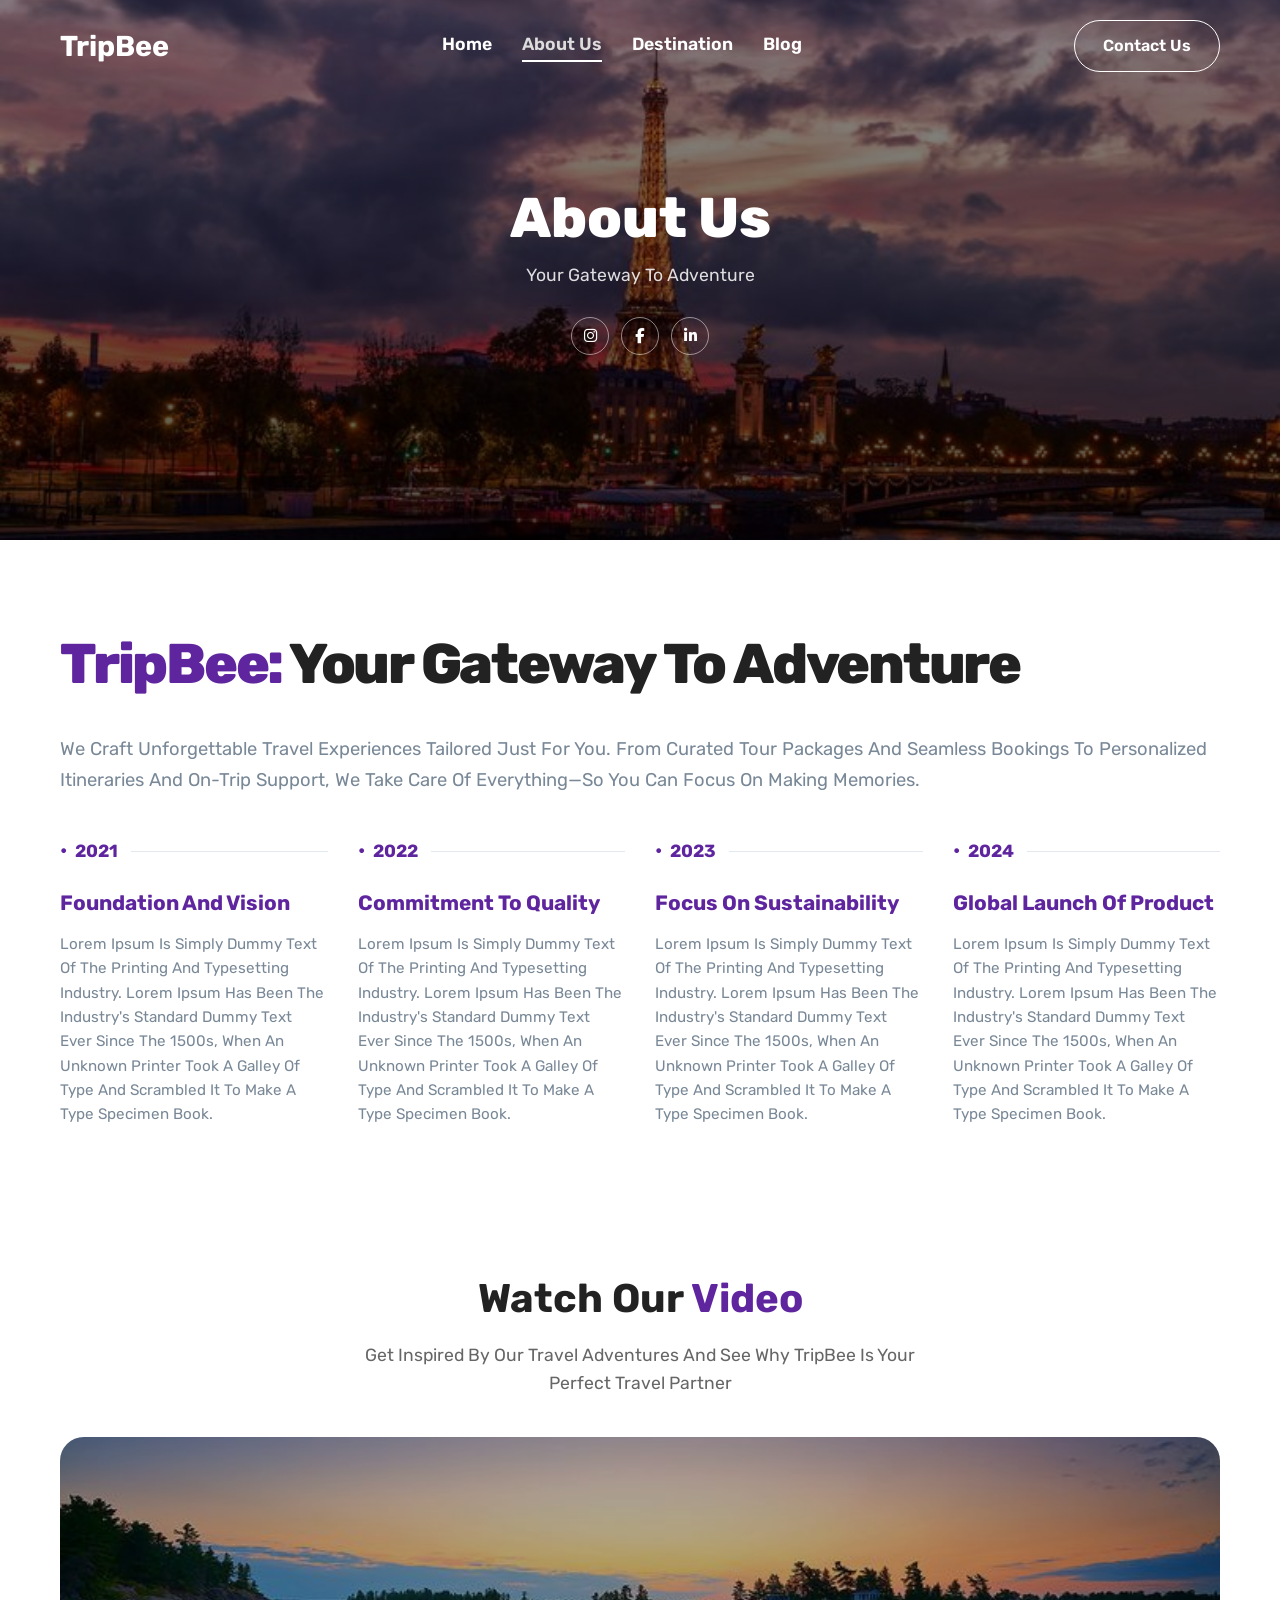
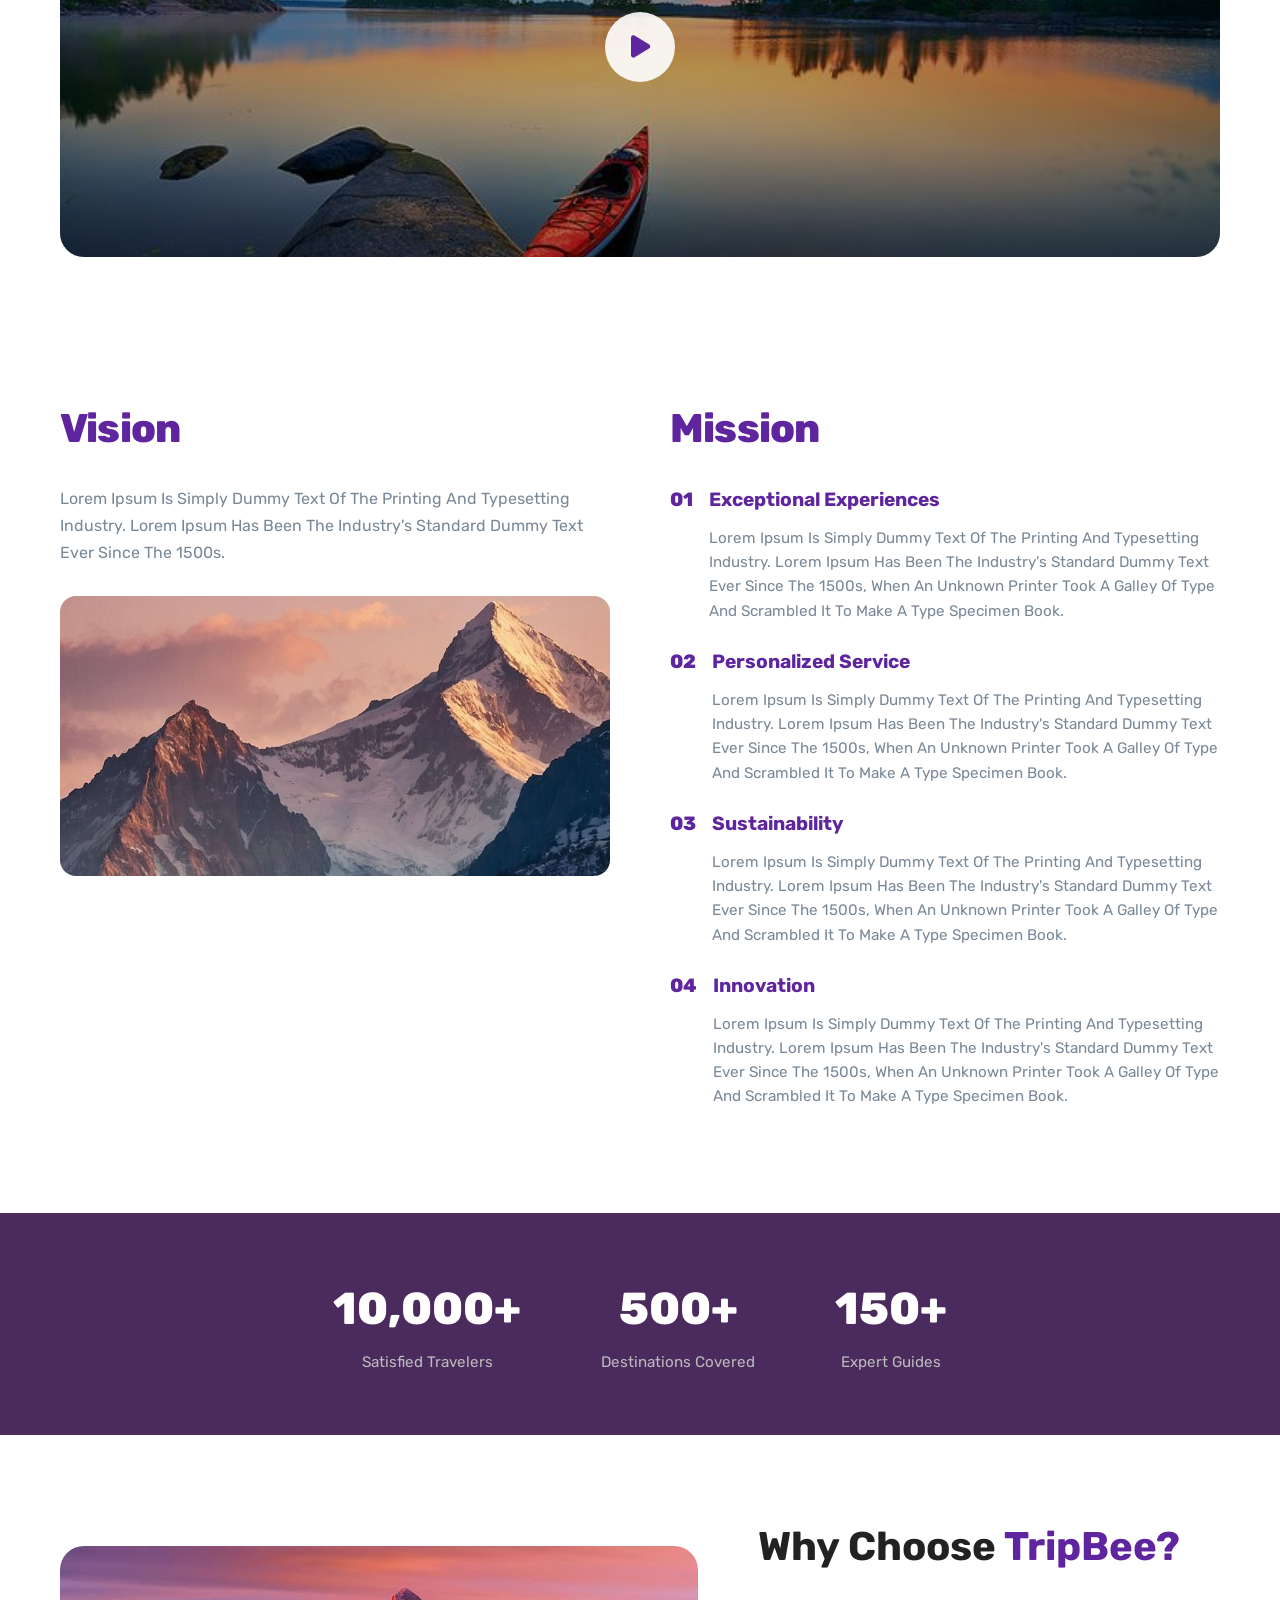
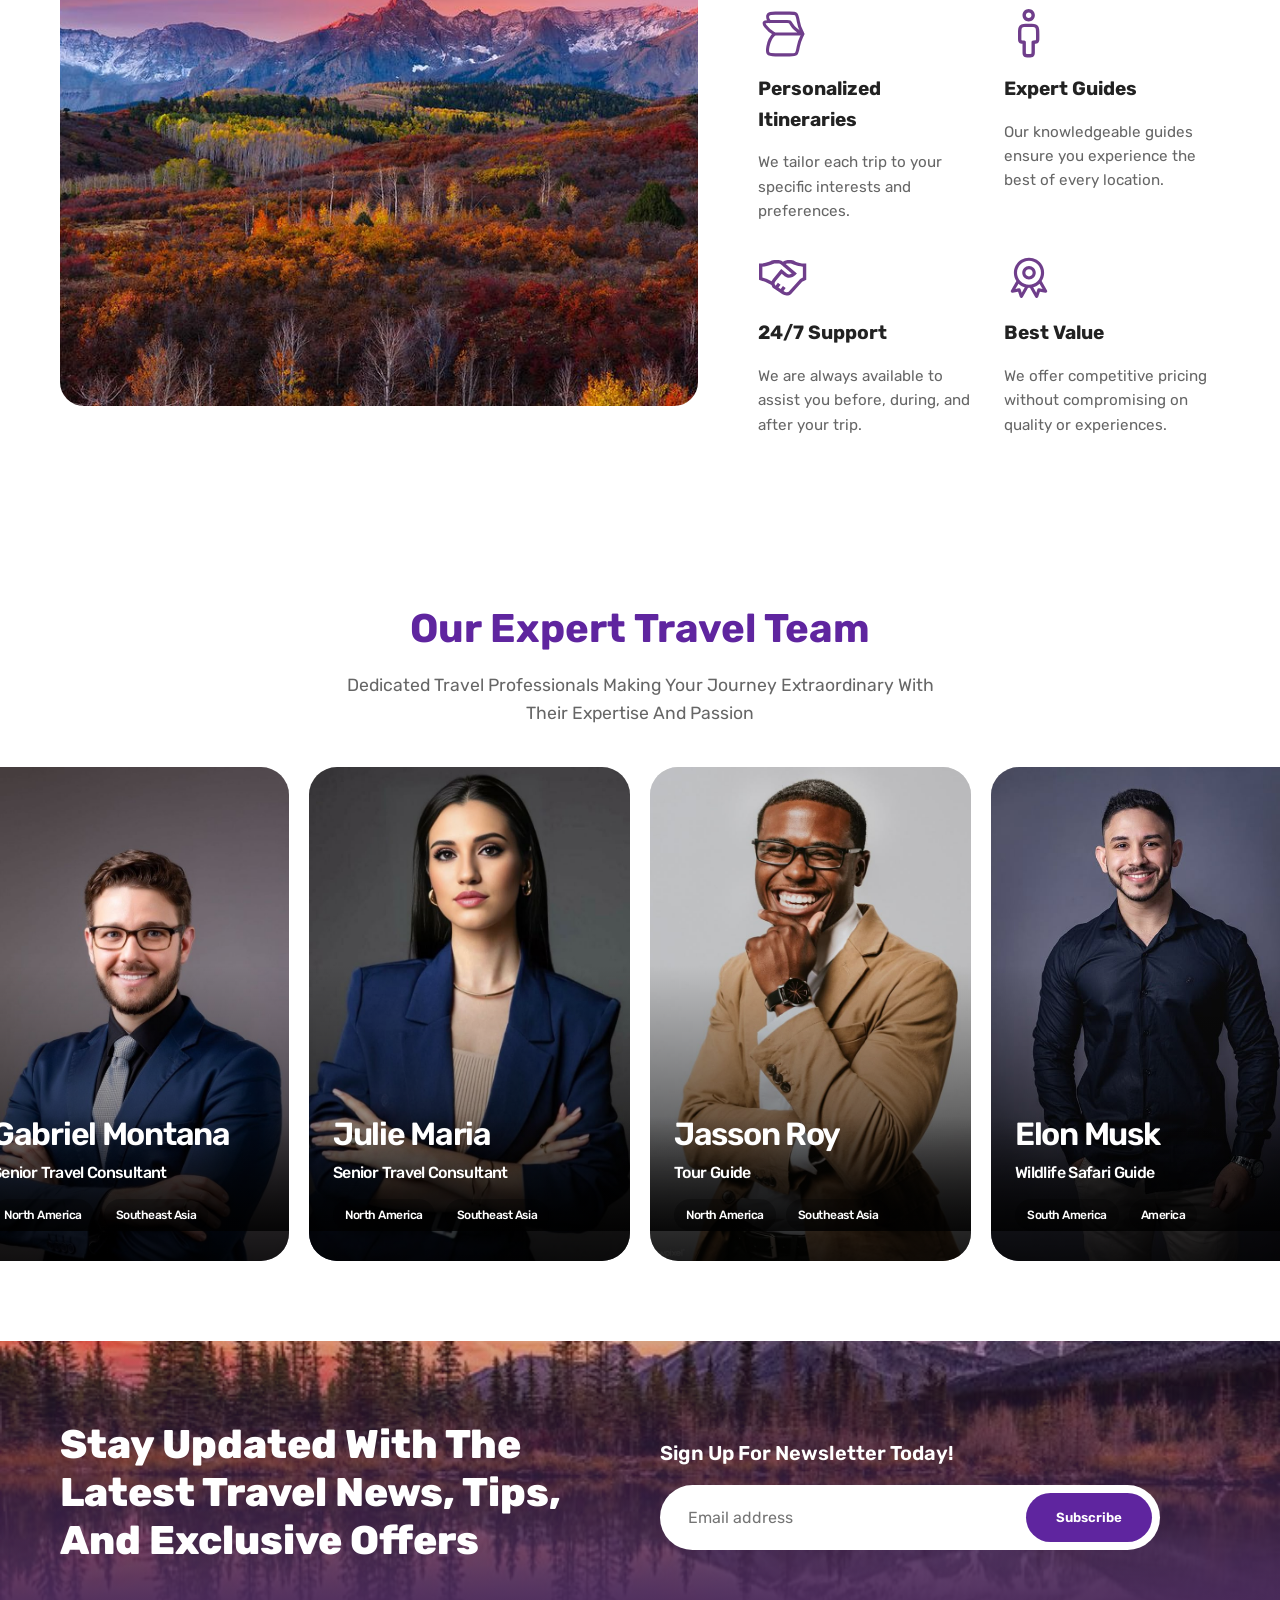
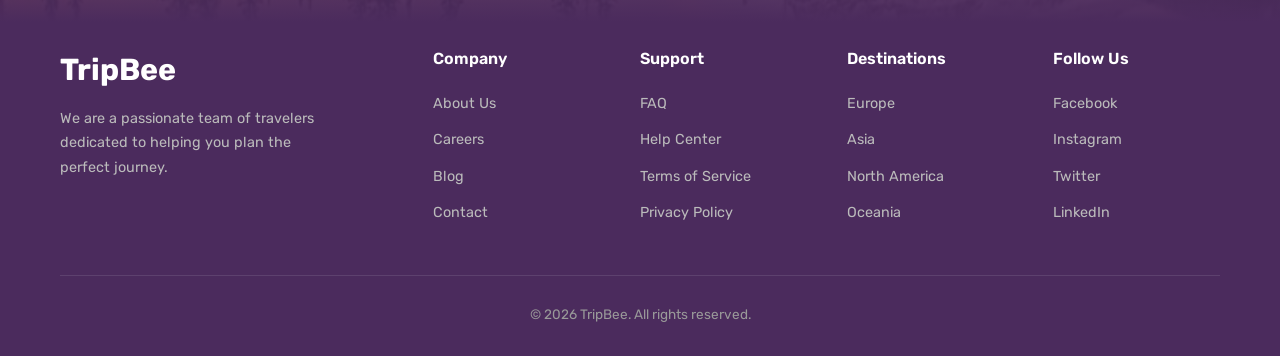
<file: About.html>
<!DOCTYPE html>
<html lang="en">

<head>
    <meta charset="UTF-8" />
    <meta name="viewport" content="width=device-width, initial-scale=1.0" />
    <title>TripBee – About Us</title>
    <link rel="preconnect" href="https://fonts.googleapis.com" />
    <link href="https://fonts.googleapis.com/css2?family=Rubik:wght@300;400;500;600;700;800;900&display=swap"
        rel="stylesheet" />
    <link rel="stylesheet" href="https://cdnjs.cloudflare.com/ajax/libs/font-awesome/6.5.0/css/all.min.css" />
    <link rel="stylesheet" href="style.css" />
</head>

<body class="page-about">

    <!-- HEADER -->
    <header>
        <div class="container">
            <div class="logo">TripBee</div>
            <nav class="nav-links">
                <a href="./index.html">Home</a>
                <a href="./About.html" class="active">About Us</a>
                <a href="#">Destination</a>
                <a href="./Blog.html">Blog</a>
            </nav>
            <a href="#" class="btn btn-outline">Contact Us</a>
        </div>
    </header>

    <!-- HERO -->
    <section class="hero">
        <h1>About Us</h1>
        <p>Your Gateway To Adventure</p>
        <div class="social-icons">
            <div class="social-icon"><i class="fab fa-instagram"></i></div>
            <div class="social-icon"><i class="fab fa-facebook-f"></i></div>
            <div class="social-icon"><i class="fab fa-linkedin-in"></i></div>
        </div>
    </section>

    <!-- GATEWAY / INTRO -->
    <section class="gateway">
        <div class="container">
            <div class="gateway-left">
                <h2><span>TripBee:</span> Your Gateway To Adventure</h2>
                <p>We Craft Unforgettable Travel Experiences Tailored Just For You. From Curated Tour Packages And
                    Seamless Bookings To Personalized Itineraries And On-Trip Support, We Take Care Of Everything—So You
                    Can Focus On Making Memories.</p>
            </div>
        </div>
    </section>

    <!-- TIMELINE -->
    <section class="timeline">
        <div class="container">
            <div class="timeline-grid">
                <div class="timeline-item">
                    <div class="timeline-year">2021</div>
                    <h4>Foundation And Vision</h4>
                    <p>Lorem Ipsum Is Simply Dummy Text Of The Printing And Typesetting Industry. Lorem Ipsum Has Been
                        The Industry's Standard Dummy Text Ever Since The 1500s, When An Unknown Printer Took A Galley
                        Of Type And Scrambled It To Make A Type Specimen Book.</p>
                </div>
                <div class="timeline-item">
                    <div class="timeline-year">2022</div>
                    <h4>Commitment To Quality</h4>
                    <p>Lorem Ipsum Is Simply Dummy Text Of The Printing And Typesetting Industry. Lorem Ipsum Has Been
                        The Industry's Standard Dummy Text Ever Since The 1500s, When An Unknown Printer Took A Galley
                        Of Type And Scrambled It To Make A Type Specimen Book.</p>
                </div>
                <div class="timeline-item">
                    <div class="timeline-year">2023</div>
                    <h4>Focus On Sustainability</h4>
                    <p>Lorem Ipsum Is Simply Dummy Text Of The Printing And Typesetting Industry. Lorem Ipsum Has Been
                        The Industry's Standard Dummy Text Ever Since The 1500s, When An Unknown Printer Took A Galley
                        Of Type And Scrambled It To Make A Type Specimen Book.</p>
                </div>
                <div class="timeline-item">
                    <div class="timeline-year">2024</div>
                    <h4>Global Launch Of Product</h4>
                    <p>Lorem Ipsum Is Simply Dummy Text Of The Printing And Typesetting Industry. Lorem Ipsum Has Been
                        The Industry's Standard Dummy Text Ever Since The 1500s, When An Unknown Printer Took A Galley
                        Of Type And Scrambled It To Make A Type Specimen Book.</p>
                </div>
            </div>
        </div>
    </section>

    <!-- VIDEO -->
    <section class="video-section">
        <div class="container">
            <h2 class="section-title text-center">Watch Our <span>Video</span></h2>
            <p class="section-subtitle text-center">Get Inspired By Our Travel Adventures And See Why TripBee Is Your
                Perfect Travel Partner</p>
            <div class="video-wrapper">
                <div class="video-overlay">
                    <div class="play-btn"><i class="fas fa-play"></i></div>
                </div>
            </div>
        </div>
    </section>

    <!-- VISION & MISSION -->
    <section class="vision-mission">
        <div class="container">
            <div class="vision-col">
                <h2>Vision</h2>
                <p>Lorem Ipsum Is Simply Dummy Text Of The Printing And Typesetting Industry. Lorem Ipsum Has Been The
                    Industry's Standard Dummy Text Ever Since The 1500s.</p>
                <div class="vision-img"></div>
            </div>
            <div class="mission-col">
                <h2>Mission</h2>
                <div class="mission-item">
                    <div class="mission-num">01</div>
                    <div class="mission-text">
                        <h4>Exceptional Experiences</h4>
                        <p>Lorem Ipsum Is Simply Dummy Text Of The Printing And Typesetting Industry. Lorem Ipsum Has
                            Been The Industry's Standard Dummy Text Ever Since The 1500s, When An Unknown Printer Took A
                            Galley Of Type And Scrambled It To Make A Type Specimen Book.</p>
                    </div>
                </div>
                <div class="mission-item">
                    <div class="mission-num">02</div>
                    <div class="mission-text">
                        <h4>Personalized Service</h4>
                        <p>Lorem Ipsum Is Simply Dummy Text Of The Printing And Typesetting Industry. Lorem Ipsum Has
                            Been The Industry's Standard Dummy Text Ever Since The 1500s, When An Unknown Printer Took A
                            Galley Of Type And Scrambled It To Make A Type Specimen Book.</p>
                    </div>
                </div>
                <div class="mission-item">
                    <div class="mission-num">03</div>
                    <div class="mission-text">
                        <h4>Sustainability</h4>
                        <p>Lorem Ipsum Is Simply Dummy Text Of The Printing And Typesetting Industry. Lorem Ipsum Has
                            Been The Industry's Standard Dummy Text Ever Since The 1500s, When An Unknown Printer Took A
                            Galley Of Type And Scrambled It To Make A Type Specimen Book.</p>
                    </div>
                </div>
                <div class="mission-item">
                    <div class="mission-num">04</div>
                    <div class="mission-text">
                        <h4>Innovation</h4>
                        <p>Lorem Ipsum Is Simply Dummy Text Of The Printing And Typesetting Industry. Lorem Ipsum Has
                            Been The Industry's Standard Dummy Text Ever Since The 1500s, When An Unknown Printer Took A
                            Galley Of Type And Scrambled It To Make A Type Specimen Book.</p>
                    </div>
                </div>
            </div>
        </div>
    </section>

    <!-- STATS BANNER -->
    <section class="stats-banner">
        <div class="container">
            <div class="stat-item">
                <h3>10,000+</h3>
                <p>Satisfied Travelers</p>
            </div>
            <div class="stat-item">
                <h3>500+</h3>
                <p>Destinations Covered</p>
            </div>
            <div class="stat-item">
                <h3>150+</h3>
                <p>Expert Guides</p>
            </div>
        </div>
    </section>

    <!-- WHY CHOOSE -->
    <section class="why-choose">
        <div class="container">
            <img src="assets/images/home/8.png" alt="Autumn Mountain Landscape" class="why-img">

            <div class="why-content">
                <h2>Why Choose <span>TripBee?</span></h2>

                <div class="features-grid">
                    <div class="feature-item">
                        <div class="feature-icon"><svg width="54" height="54" viewBox="0 0 54 54" fill="none"
                                xmlns="http://www.w3.org/2000/svg">
                                <path
                                    d="M36.1912 16.6207C39.528 22.545 46.44 25.9268 48.375 27L18 27C16.3215 26.0663 11.511 23.3955 8.24397 18.828C6.86697 16.9043 6.17847 15.9435 6.80397 14.7217C7.43397 13.5 8.81997 13.5 11.5897 13.5L31.4797 13.5C32.9782 13.5 33.7275 13.5 34.2517 13.8082C34.7782 14.1142 35.2485 14.9512 36.1912 16.6207Z"
                                    stroke="#6F3E8B" stroke-width="3.375" stroke-linecap="round"
                                    stroke-linejoin="round" />
                                <path
                                    d="M17.5635 27C15.939 28.5457 12.0825 33.0255 10.7325 40.545C10.0462 44.352 9.70423 46.2555 11.016 47.88C12.33 49.5 14.4585 49.5 18.7222 49.5L34.0425 49.5C37.9395 49.5 39.888 49.5 41.1052 48.4583C42.3202 47.4188 42.7342 45.1283 43.5577 40.5428C44.2912 36.459 45.4635 33.2707 46.6402 30.9622C47.7967 28.6897 48.375 27.5557 48.375 27C48.375 26.4442 47.7967 25.308 46.6402 23.04C45.4635 20.7292 44.2912 17.541 43.5577 13.455C42.7342 8.874 42.3202 6.58125 41.1052 5.54175C39.888 4.5 37.9395 4.5 34.0402 4.5L18.7245 4.5C14.463 4.5 12.3322 4.5 11.0182 6.12C9.70423 7.74675 10.7325 11.25 12.375 13.5"
                                    stroke="#6F3E8B" stroke-width="3.375" stroke-linecap="round"
                                    stroke-linejoin="round" />
                            </svg>
                        </div>


                        <h3>Personalized Itineraries</h3>
                        <p>We tailor each trip to your specific interests and preferences.</p>
                    </div>

                    <div class="feature-item">
                        <div class="feature-icon"><svg width="22" height="49" viewBox="0 0 22 49" fill="none"
                                xmlns="http://www.w3.org/2000/svg">
                                <path fill-rule="evenodd" clip-rule="evenodd"
                                    d="M16.875 6.1875C16.875 9.6075 14.1075 12.375 10.6875 12.375C7.2675 12.375 4.5 9.6075 4.5 6.1875C4.5 2.7675 7.2675 0 10.6875 0C14.1075 0 16.875 2.7675 16.875 6.1875ZM13.5 6.1875C13.5 5.44158 13.2037 4.72621 12.6762 4.19876C12.1488 3.67132 11.4334 3.375 10.6875 3.375C9.94158 3.375 9.22621 3.67132 8.69876 4.19876C8.17132 4.72621 7.875 5.44158 7.875 6.1875C7.875 6.93342 8.17132 7.64879 8.69876 8.17624C9.22621 8.70368 9.94158 9 10.6875 9C11.4334 9 12.1488 8.70368 12.6762 8.17624C13.2037 7.64879 13.5 6.93342 13.5 6.1875ZM15.705 47.2275C14.5575 48.375 13.095 48.375 10.6875 48.375C8.28 48.375 6.8175 48.375 5.6475 47.205C4.5 46.0575 4.5 44.595 4.5 42.1875V34.8525C3.0375 34.785 2.025 34.56 1.1475 33.705C-6.33299e-07 32.5575 -6.33299e-07 31.095 -6.33299e-07 28.6875V25.3125C-6.33299e-07 20.745 -6.33299e-07 18.2475 1.8 16.4475C3.6225 14.625 6.1425 14.625 10.6875 14.625C15.2325 14.625 17.7525 14.625 19.5525 16.4475C21.375 18.2475 21.375 20.745 21.375 25.3125V28.6875C21.375 31.095 21.375 32.535 20.205 33.7275C19.35 34.5825 18.3375 34.8075 16.875 34.8525L16.875 42.1875C16.875 44.595 16.875 46.035 15.705 47.2275ZM17.1675 18.8325C16.38 18.0225 14.625 18 10.6875 18V18.0225C6.75 18.0225 4.9725 18.045 4.185 18.855C3.3975 19.6425 3.375 21.3975 3.375 25.335V28.71C3.375 29.835 3.375 31.2075 3.5325 31.365C3.78 31.5225 5.0625 31.5225 6.18525 31.5225H6.1875C7.11 31.5225 7.875 32.2875 7.875 33.21L7.875 42.21C7.875 43.335 7.875 44.7075 8.0325 44.865C8.5275 45.18 12.87 45.1575 13.32 44.865C13.5 44.6625 13.5 43.29 13.5 42.1875L13.5 33.1875C13.5 32.265 14.265 31.5 15.1875 31.5H15.192C16.317 31.5 17.595 31.5 17.82 31.365C18 31.1625 18 29.79 18 28.6875V25.3125C18 21.3975 17.955 19.62 17.1675 18.8325Z"
                                    fill="#6F3E8B" />
                            </svg></div>
                        <h3>Expert Guides</h3>
                        <p>Our knowledgeable guides ensure you experience the best of every location.</p>
                    </div>

                    <div class="feature-item">
                        <div class="feature-icon"><svg width="48" height="36" viewBox="0 0 48 36" fill="none"
                                xmlns="http://www.w3.org/2000/svg">
                                <path
                                    d="M18.0343 0.000778339C18.9709 0.00752834 19.9007 0.0530913 20.8828 0.316341C21.953 0.606023 22.9683 1.0695 23.8882 1.68828C25.1809 0.928903 26.433 0.304528 27.6328 0.157716C29.1229 -0.0262218 30.5066 0.0733412 32.1148 0.107091C34.0217 0.145904 35.2654 1.11959 37.2836 1.89922C39.3002 2.67547 41.8973 3.42809 45.5625 3.42809L47.25 3.42809L47.25 19.6703L46.2999 20.1445L43.1899 21.675L32.1148 34.014L32.0625 34.0663C30.7969 35.3185 29.0891 35.629 27.5805 35.5429C26.0702 35.4585 24.6527 35.0164 23.5204 34.3313C21.0279 32.8277 14.2391 28.1078 14.2391 28.1078L14.0805 28.0015L13.9742 27.8968C13.1709 27.0987 12.7676 26.125 12.4976 25.1023L6.01256 21.832L1.161 20.1985L-9.98378e-07 19.8272L-9.98378e-07 3.42809L1.6875 3.42809C4.52429 3.44925 7.33747 2.91138 9.96638 1.84522C11.9846 1.05715 13.2097 0.0935911 15.1369 0.0530911C16.1662 0.0328411 17.0994 -0.00597166 18.0343 0.000778339ZM17.9837 3.37578C17.2243 3.36903 16.3468 3.40953 15.2398 3.42809C15.0626 3.43484 13.4409 4.12672 11.1797 5.01097C9.26775 5.7619 6.61162 6.42847 3.375 6.64447L3.375 17.4023L7.27819 18.7219H7.38281L7.48912 18.7725L12.6023 21.3578C12.8737 20.5747 13.3046 19.8564 13.8679 19.2484L13.9742 19.0898L21.1461 10.2844L22.2007 8.96478L23.5204 10.0195L28.0547 13.7117C29.5768 14.7664 30.8104 14.4627 32.0625 13.8703C32.4253 13.6982 32.4051 13.6459 32.6953 13.4485L24.9953 7.06634L24.8906 6.96172C22.6041 4.69372 21.1984 3.90903 19.9867 3.58672C19.3792 3.42134 18.7414 3.38253 17.9837 3.37578ZM29.7405 3.42809C29.1775 3.40526 28.6135 3.42274 28.053 3.4804C27.6109 3.53272 27.1097 3.90903 26.6811 4.0609C26.8532 4.21953 26.9781 4.31065 27.1569 4.48278L27.2616 4.58909L36.4905 12.2335L37.9147 13.3945L36.6491 14.7124C36.6491 14.7124 35.4291 16.032 33.5374 16.9281C31.6457 17.8242 28.7246 18.3321 26.1023 16.5062L25.9959 16.3999L22.7273 13.7117L16.5038 21.3578L16.4514 21.4641L16.3991 21.5147C15.2854 22.6167 15.3107 24.3497 16.3991 25.4719C16.4126 25.4837 16.3856 25.5107 16.3991 25.5225C16.4126 25.531 16.6354 25.6626 16.6624 25.6828L18.8781 22.6757L21.6203 24.6805L19.4569 27.5796C20.3344 28.1736 20.7292 28.4841 21.6726 29.1102L23.9389 26.0507L26.6828 28.0555L24.5194 30.9546C24.7117 31.0727 25.1066 31.3377 25.2585 31.4305C25.7918 31.7528 26.8211 32.1156 27.7374 32.1679C28.5997 32.2152 29.2596 32.016 29.5819 31.746L29.6342 31.6937L40.9202 19.1961L41.1311 18.9312L43.875 17.5609L43.875 6.64447C40.6519 6.43353 37.9755 5.79397 36.0703 5.06328C33.8158 4.19928 32.2059 3.48715 32.0102 3.4804L29.7405 3.42809Z"
                                    fill="#6F3E8B" />
                            </svg>
                        </div>
                        <h3>24/7 Support</h3>
                        <p>We are always available to assist you before, during, and after your trip.</p>
                    </div>

                    <div class="feature-item">
                        <div class="feature-icon"><svg width="54" height="54" viewBox="0 0 54 54" fill="none"
                                xmlns="http://www.w3.org/2000/svg">
                                <path fill-rule="evenodd" clip-rule="evenodd"
                                    d="M27 14.0625C28.9394 14.0625 30.7994 14.8329 32.1707 16.2043C33.5421 17.5756 34.3125 19.4356 34.3125 21.375C34.3125 23.3144 33.5421 25.1744 32.1707 26.5457C30.7994 27.9171 28.9394 28.6875 27 28.6875C25.0606 28.6875 23.2006 27.9171 21.8293 26.5457C20.4579 25.1744 19.6875 23.3144 19.6875 21.375C19.6875 19.4356 20.4579 17.5756 21.8293 16.2043C23.2006 14.8329 25.0606 14.0625 27 14.0625ZM30.9375 21.375C30.9375 20.3307 30.5227 19.3292 29.7842 18.5908C29.0458 17.8523 28.0443 17.4375 27 17.4375C25.9557 17.4375 24.9542 17.8523 24.2158 18.5908C23.4773 19.3292 23.0625 20.3307 23.0625 21.375C23.0625 22.4193 23.4773 23.4208 24.2158 24.1592C24.9542 24.8977 25.9557 25.3125 27 25.3125C28.0443 25.3125 29.0458 24.8977 29.7842 24.1592C30.5227 23.4208 30.9375 22.4193 30.9375 21.375Z"
                                    fill="#6F3E8B" />
                                <path fill-rule="evenodd" clip-rule="evenodd"
                                    d="M27 5.0625C29.9422 5.0623 32.8297 5.85786 35.3567 7.36491C37.8836 8.87196 39.9559 11.0344 41.3541 13.6232C42.7523 16.212 43.4242 19.1307 43.2988 22.0702C43.1734 25.0098 42.2553 27.8607 40.6418 30.321L46.4625 40.401C46.6241 40.6817 46.7015 41.003 46.6854 41.3265C46.6694 41.65 46.5605 41.9621 46.3719 42.2254C46.1833 42.4888 45.9229 42.6923 45.6218 42.8116C45.3207 42.931 44.9916 42.9611 44.6738 42.8985L38.7923 41.742L36.855 47.412C36.7506 47.7192 36.5599 47.9898 36.3056 48.1913C36.0514 48.3929 35.7444 48.5169 35.4215 48.5485C35.0986 48.58 34.7735 48.5179 34.485 48.3694C34.1965 48.2209 33.957 47.9924 33.795 47.7113L27.99 37.6583C27.3307 37.6998 26.6694 37.6998 26.01 37.6583L20.205 47.7113C20.0429 47.9923 19.8032 48.2207 19.5146 48.369C19.2259 48.5174 18.9007 48.5793 18.5778 48.5475C18.2548 48.5157 17.9479 48.3914 17.6938 48.1896C17.4397 47.9879 17.2492 47.7171 17.145 47.4097L15.2145 41.7263L9.32852 42.8963C9.01055 42.9594 8.68113 42.9296 8.37963 42.8105C8.07814 42.6914 7.81733 42.4879 7.62842 42.2245C7.4395 41.9611 7.33046 41.6488 7.31434 41.325C7.29822 41.0012 7.3757 40.6797 7.53752 40.3988L13.356 30.321C11.7424 27.8605 10.8243 25.0094 10.699 22.0697C10.5736 19.1299 11.2458 16.211 12.6442 13.6222C14.0427 11.0333 16.1153 8.87094 18.6426 7.36405C21.1698 5.85716 24.0576 5.06189 27 5.0625ZM39.9375 21.375C39.9375 17.9438 38.5745 14.6531 36.1482 12.2268C33.722 9.80055 30.4313 8.4375 27 8.4375C23.5688 8.4375 20.2781 9.80055 17.8518 12.2268C15.4256 14.6531 14.0625 17.9438 14.0625 21.375C14.0625 24.8062 15.4256 28.0969 17.8518 30.5232C20.2781 32.9494 23.5688 34.3125 27 34.3125C30.4313 34.3125 33.722 32.9494 36.1482 30.5232C38.5745 28.0969 39.9375 24.8062 39.9375 21.375ZM31.536 37.0485C34.0954 36.3076 36.434 34.9502 38.3468 33.0953L41.6813 38.871L37.998 38.1465C37.5978 38.0679 37.1826 38.137 36.8293 38.3409C36.4761 38.5449 36.2087 38.8699 36.0765 39.2558L34.8615 42.8085L31.536 37.0485ZM19.143 42.7995L22.464 37.0485C19.9046 36.3076 17.5661 34.9502 15.6533 33.0953L12.3233 38.862L16.0088 38.1285C16.4103 38.049 16.827 38.1181 17.1813 38.323C17.5356 38.5279 17.8034 38.8546 17.9348 39.2423L19.143 42.7995Z"
                                    fill="#6F3E8B" />
                            </svg></div>
                        <h3>Best Value</h3>
                        <p>We offer competitive pricing without compromising on quality or experiences.</p>
                    </div>
                </div>
            </div>
        </div>
    </section>
    <!-- TEAM -->
    <section class="team" id="team">
        <div class="container text-center">
            <h2 class="section-title">Our Expert <span>Travel Team</span></h2>
            <p class="section-subtitle">Dedicated Travel Professionals Making Your Journey Extraordinary With Their
                Expertise And Passion</p>

            <div class="team-grid">
                <div class="team-member">
                    <img src="assets/images/persons/15.png" alt="Gabriel Montana">
                    <div class="member-info">
                        <h3>Gabriel Montana</h3>
                        <p>Senior Travel Consultant</p>
                        <div class="member-tags">
                            <span>North America</span>
                            <span>Southeast Asia</span>
                        </div>
                    </div>
                </div>

                <div class="team-member">
                    <img src="assets/images/persons/16.png" alt="Julie Maria">
                    <div class="member-info">
                        <h3>Julie Maria</h3>
                        <p>Senior Travel Consultant</p>
                        <div class="member-tags">
                            <span>North America</span>
                            <span>Southeast Asia</span>
                        </div>
                    </div>
                </div>

                <div class="team-member">
                    <img src="assets/images/persons/17.png" alt="Jasson Roy">
                    <div class="member-info">
                        <h3>Jasson Roy</h3>
                        <p>Tour Guide</p>
                        <div class="member-tags">
                            <span>North America</span>
                            <span>Southeast Asia</span>
                        </div>
                    </div>
                </div>

                <div class="team-member">
                    <img src="assets/images/persons/18.png" alt="Elon Musk">
                    <div class="member-info">
                        <h3>Elon Musk</h3>
                        <p>Wildlife Safari Guide</p>
                        <div class="member-tags">
                            <span>South America</span>
                            <span>America</span>
                        </div>
                    </div>
                </div>
            </div>
        </div>
    </section>


    <!-- Newsletter -->
    <section class="newsletter">
        <div class="container">
            <h2>Stay Updated With The<br>Latest Travel News, Tips,<br>And Exclusive Offers</h2>

            <div class="newsletter-right">
                <p>Sign Up For Newsletter Today!</p>
                <div class="newsletter-form">
                    <input type="email" placeholder="Email address" required>
                    <button type="submit">Subscribe</button>
                </div>
            </div>
        </div>
    </section>

    <!-- Footer -->
    <footer>
        <div class="container">
            <div class="footer-grid">
                <div class="footer-brand">
                    <h3>TripBee</h3>
                    <p>We are a passionate team of travelers dedicated to helping you plan the perfect journey.</p>
                </div>

                <div class="footer-col">
                    <h4>Company</h4>
                    <ul>
                        <li><a href="#">About Us</a></li>
                        <li><a href="#">Careers</a></li>
                        <li><a href="#">Blog</a></li>
                        <li><a href="#">Contact</a></li>
                    </ul>
                </div>

                <div class="footer-col">
                    <h4>Support</h4>
                    <ul>
                        <li><a href="#">FAQ</a></li>
                        <li><a href="#">Help Center</a></li>
                        <li><a href="#">Terms of Service</a></li>
                        <li><a href="#">Privacy Policy</a></li>
                    </ul>
                </div>

                <div class="footer-col">
                    <h4>Destinations</h4>
                    <ul>
                        <li><a href="#">Europe</a></li>
                        <li><a href="#">Asia</a></li>
                        <li><a href="#">North America</a></li>
                        <li><a href="#">Oceania</a></li>
                    </ul>
                </div>

                <div class="footer-col">
                    <h4>Follow Us</h4>
                    <ul>
                        <li><a href="#">Facebook</a></li>
                        <li><a href="#">Instagram</a></li>
                        <li><a href="#">Twitter</a></li>
                        <li><a href="#">LinkedIn</a></li>
                    </ul>
                </div>
            </div>

            <div class="footer-bottom">
                <p>&copy; 2026 TripBee. All rights reserved.</p>
            </div>
        </div>
    </footer>
</body>

</html>
</file>
<file: style.css>
@import url('https://fonts.googleapis.com/css2?family=Rubik:wght@300;400;500;600;700;800;900&display=swap');

:root {
  --primary: #5f259f;
  --primary-hover: #4a1c7c;
  --dark-bg: #2d1c4d;
  --text-dark: #222222;
  --text-light: #666666;
  --white: #ffffff;
  --light-gray: #f4f4f4;
  --border-color: #e0e0e0;
  --border-radius-sm: 8px;
  --border-radius-md: 16px;
  --border-radius-lg: 24px;
}

* {
  margin: 0;
  padding: 0;
  box-sizing: border-box;
  font-family: 'Rubik', sans-serif;
}

body {
  color: var(--text-dark);
  line-height: 1.6;
  overflow-x: hidden;
}

a {
  text-decoration: none;
  color: inherit;
}

ul {
  list-style: none;
}

/* ── UTILITIES ── */
.container {
  max-width: 1200px;
  margin: 0 auto;
  padding: 0 20px;
}

.text-center {
  text-align: center;
}

.text-left {
  text-align: left;
}

.section-title {
  font-size: 2.5rem;
  font-weight: 700;
  margin-bottom: 10px;
  color: var(--primary);
}

.section-title span {
  color: var(--primary);
}

.section-subtitle {
  color: var(--text-light);
  max-width: 600px;
  margin: 0 auto 40px auto;
  font-size: 1.1rem;
}

.btn {
  display: inline-block;
  padding: 12px 28px;
  border-radius: 30px;
  font-weight: 600;
  cursor: pointer;
  transition: all 0.3s ease;
  border: none;
  font-size: 1rem;
}

.btn-primary {
  background-color: var(--primary);
  color: var(--white);
}

.btn-primary:hover {
  background-color: var(--primary-hover);
}

.btn-outline {
  background-color: transparent;
  color: var(--white);
  border: 1px solid var(--white);
}

.btn-outline:hover {
  background-color: var(--white);
  color: var(--text-dark);
}

.btn-outline-primary {
  background-color: transparent;
  color: var(--primary);
  border: 1px solid var(--primary);
}

.btn-outline-primary:hover {
  background-color: var(--primary);
  color: var(--white);
}

/* ── HEADER & NAV ── */
header {
  position: absolute;
  top: 0;
  left: 0;
  width: 100%;
  z-index: 100;
  padding: 20px 0;
}

header .container {
  display: flex;
  justify-content: space-between;
  align-items: center;
}

.logo {
  font-size: 1.8rem;
  font-weight: 700;
  color: var(--white);
}

.nav-links {
  display: flex;
  gap: 30px;
}

.nav-links a {
  color: var(--white);
  font-weight: 600;
  font-size: 1.1rem;
  transition: color 0.3s;
}

.nav-links a:hover,
.nav-links a.active {
  color: #ddd;
}

.nav-links a.active {
  border-bottom: 2px solid var(--white);
  padding-bottom: 2px;
}

.mobile-menu-btn {
  display: none;
  color: var(--white);
  font-size: 1.5rem;
  background: none;
  border: none;
  cursor: pointer;
}

/* ── HERO (shared base) ── */
.hero {
  height: 100vh;
  min-height: 600px;
  background: linear-gradient(rgba(0, 0, 0, 0.4), rgba(0, 0, 0, 0.6)), url('assets/images/home/1.png') center/cover no-repeat;
  display: flex;
  flex-direction: column;
  justify-content: center;
  align-items: center;
  text-align: center;
  color: var(--white);
  padding: 0 20px;
}

.hero h1 {
  font-size: 4rem;
  font-weight: 800;
  margin-bottom: 20px;
  line-height: 1.2;
  max-width: 800px;
  text-transform: capitalize;
}

.hero p {
  font-size: 1.2rem;
  margin-bottom: 40px;
  max-width: 700px;
  opacity: 0.9;
}

/* Hero – About page override */
body.page-about .hero {
  height: 60vh;
  min-height: 420px;
  background: linear-gradient(rgba(0, 0, 0, .45), rgba(0, 0, 0, .65)),
    url('/assets/images/about_us/about1.png') center/cover no-repeat;
}

body.page-about .hero h1 {
  font-size: 3.5rem;
  margin-bottom: 8px;
}

body.page-about .hero p {
  font-size: 1.1rem;
  opacity: 0.85;
  margin-bottom: 28px;
}

/* Hero – Blog page override */
body.page-blog .hero {
  height: 55vh;
  min-height: 380px;
  background: linear-gradient(rgba(0, 0, 0, .35), rgba(0, 0, 0, .55)),
    url('assets/images/blog/1.jpg') center/cover no-repeat;
}

body.page-blog .hero h1 {
  font-size: 3.2rem;
  margin-bottom: 14px;
  max-width: 700px;
}

/* ── SEARCH BAR (index) ── */
.search-bar {
  background: var(--white);
  padding: 10px;
  border-radius: 50px;
  display: flex;
  align-items: center;
  width: 100%;
  max-width: 700px;
  box-shadow: 0 10px 30px rgba(0, 0, 0, 0.2);
}

.search-input {
  flex: 1;
  border: none;
  padding: 15px 20px;
  font-size: 1.1rem;
  border-radius: 50px;
  outline: none;
  color: var(--text-dark);
}

.search-input::placeholder {
  color: #999;
}

.search-btn {
  background-color: var(--white);
  color: var(--primary);
  border: none;
  padding: 15px 30px;
  border-radius: 50px;
  font-size: 1.1rem;
  font-weight: 600;
  cursor: pointer;
  transition: background 0.3s;
}

.search-btn:hover {
  background-color: var(--primary-hover);
}

/* ── SOCIAL ICONS ── */
.social-icons {
  margin-top: 50px;
  display: flex;
  gap: 15px;
  align-items: center;
  justify-content: center;
}

body.page-about .social-icons {
  margin-top: 0;
  gap: 12px;
}

.social-icon {
  width: 40px;
  height: 40px;
  border-radius: 50%;
  border: 1px solid rgba(255, 255, 255, 0.5);
  display: flex;
  align-items: center;
  justify-content: center;
  color: var(--white);
  transition: all 0.3s;
  cursor: pointer;
}

body.page-about .social-icon {
  width: 38px;
  height: 38px;
  font-size: .95rem;
}

.social-icon:hover {
  background: var(--white);
  color: var(--text-dark);
}

/* ── HERO BREADCRUMB (blog) ── */
.hero-breadcrumb {
  display: flex;
  gap: 8px;
  align-items: center;
  font-size: .95rem;
  opacity: .85;
}

.hero-breadcrumb span {
  opacity: .6;
}

/* ── INTRO SECTION (index) ── */
.intro {
  padding: 80px 0;
}

.intro .container {
  display: flex;
  align-items: center;
  gap: 60px;
}

.intro-content {
  flex: 1;
}

.intro-content h2 {
  font-size: 2.8rem;
  line-height: 1.2;
  margin-bottom: 20px;
  color: var(--text-dark);
}

.intro-content h2 span {
  color: var(--primary);
}

.intro-content p {
  color: var(--text-light);
  margin-bottom: 40px;
  font-size: 1.1rem;
}

.stats {
  display: flex;
  gap: 40px;
}

.intro-images {
  flex: 1;
  display: grid;
  grid-template-columns: 1fr 1fr;
  grid-template-rows: auto auto;
  gap: 20px;
}

.img-large {
  grid-column: 1 / -1;
  height: 250px;
  border-radius: var(--border-radius-md);
  object-fit: cover;
  width: 100%;
}

.img-small {
  height: 150px;
  border-radius: var(--border-radius-md);
  object-fit: cover;
  width: 100%;
}

/* ── GATEWAY / INTRO (about) ── */
.gateway {
  padding: 80px 0 20px;
}

.gateway .container {
  display: flex;
  align-items: flex-start;
  gap: 60px;
}

.gateway-left {
  width: 100%;
}

.gateway-left h2 {
  font-size: 3.5rem;
  font-weight: 800;
  margin-bottom: 24px;
  color: var(--text-dark);
  letter-spacing: -0.04em;
}

.gateway-left h2 span {
  color: var(--primary);
}

.gateway-left p {
  color: #798897;
  font-size: 1.15rem;
  line-height: 1.7;
}

/* ── TIMELINE (about) ── */
.timeline {
  padding: 20px 0 80px;
}

.timeline-grid {
  display: grid;
  grid-template-columns: repeat(4, 1fr);
  gap: 30px;
  margin-top: 0;
}

.timeline-item {
  position: relative;
}

.timeline-year {
  display: flex;
  align-items: center;
  gap: 8px;
  color: var(--primary);
  font-weight: 700;
  font-size: 1.1rem;
  margin-bottom: 20px;
  width: 100%;
}

.timeline-year::before {
  content: '•';
  font-size: 1.2rem;
}

.timeline-year::after {
  content: '';
  flex: 1;
  height: 1px;
  background-color: #E2E8F0;
  margin-left: 5px;
}

.timeline-item h4 {
  font-size: 1.3rem;
  font-weight: 700;
  margin-bottom: 12px;
  color: var(--primary);
}

.timeline-item p {
  font-size: 0.95rem;
  color: #798897;
  line-height: 1.6;
}

/* ── VIDEO SECTION (about) ── */
.video-section {
  padding: 60px 0;
  background: var(--white);
}

.video-section .section-title {
  color: var(--text-dark);
  text-align: center;
}

.video-section .section-title span {
  color: var(--primary);
}

.video-wrapper {
  position: relative;
  margin-top: 30px;
  border-radius: var(--border-radius-lg);
  overflow: hidden;
  height: 420px;
  background: url('assets/images/about_us/about2.png') center/cover no-repeat;
}

.video-overlay {
  position: absolute;
  inset: 0;
  background: rgba(0, 0, 0, .3);
  display: flex;
  align-items: center;
  justify-content: center;
}

.play-btn {
  width: 70px;
  height: 70px;
  border-radius: 50%;
  background: rgba(255, 255, 255, .9);
  display: flex;
  align-items: center;
  justify-content: center;
  font-size: 1.6rem;
  color: var(--primary);
  cursor: pointer;
  transition: transform .3s;
}

.play-btn:hover {
  transform: scale(1.1);
}

/* ── VISION & MISSION (about) ── */
.vision-mission {
  padding: 80px 0;
}

.vision-mission .container {
  display: flex;
  gap: 60px;
  align-items: flex-start;
}

.vision-col {
  flex: 1;
}

.vision-col h2 {
  font-size: 2.5rem;
  font-weight: 800;
  margin-bottom: 24px;
  color: var(--primary);
  letter-spacing: -0.02em;
}

.vision-col p {
  color: #798897;
  font-size: 1rem;
  line-height: 1.7;
  margin-bottom: 30px;
}

.vision-img {
  width: 100%;
  height: 280px;
  object-fit: cover;
  border-radius: var(--border-radius-md);
  background: url('assets/images/about_us/about3.png') center/cover;
}

.mission-col {
  flex: 1;
}

.mission-col h2 {
  font-size: 2.5rem;
  font-weight: 800;
  margin-bottom: 24px;
  color: var(--primary);
  letter-spacing: -0.02em;
}

.mission-item {
  display: flex;
  gap: 16px;
  margin-bottom: 24px;
  align-items: flex-start;
}

.mission-num {
  font-size: 1.2rem;
  font-weight: 800;
  color: var(--primary);
  margin-top: 0;
  display: block;
}

.mission-text h4 {
  font-size: 1.2rem;
  font-weight: 700;
  margin-bottom: 10px;
  color: var(--primary);
}

.mission-text p {
  font-size: 0.95rem;
  color: #798897;
  line-height: 1.6;
}

/* ── STATS BANNER (about) ── */
.stats-banner {
  background: #4B2B5D;
  ;
  padding: 60px 0;
}

.stats-banner .container {
  display: flex;
  justify-content: center;
  gap: 80px;
}

.stats-banner .stat-item {
  text-align: center;
}

.stats-banner .stat-item h3 {
  font-size: 2.8rem;
  font-weight: 800;
  color: var(--white);
  margin-bottom: 6px;
}

.stats-banner .stat-item p {
  color: #bbb;
  font-size: .95rem;
}

/* ── STAT ITEM (index intro) ── */
.stat-item h3 {
  font-size: 2.2rem;
  font-weight: 800;
  color: var(--text-dark);
  margin-bottom: 5px;
}

.stat-item p {
  color: var(--text-light);
  font-size: 0.95rem;
  margin: 0;
}

/* ── DIVERSE TOURS CAROUSEL (index) ── */
.diverse-tours {
  padding: 80px 0;
  background-color: var(--white);
}

.tours-header {
  text-align: center;
  margin-bottom: 40px;
  position: relative;
}

.carousel-controls {
  display: flex;
  justify-content: center;
  gap: 15px;
  margin-bottom: 40px;
}

.control-btn {
  width: 75px;
  height: 46px;
  border-radius: 30px;
  border: 1px solid var(--primary);
  background: transparent;
  color: var(--primary);
  display: flex;
  align-items: center;
  justify-content: center;
  cursor: pointer;
  transition: all 0.3s;
  font-size: 1.1rem;
}

.control-btn.active,
.control-btn:hover {
  background: rgba(95, 37, 159, 0.9);
  border-color: rgba(95, 37, 159, 0.9);
  color: var(--white);
}

.tours-grid {
  display: grid;
  grid-template-columns: repeat(4, 1fr);
  gap: 20px;
}

.tour-card-tall {
  position: relative;
  height: 420px;
  border-radius: 24px;
  overflow: hidden;
  cursor: pointer;
  transition: transform 0.4s ease, box-shadow 0.4s ease;
}

.tour-card-tall:hover {
  transform: translateY(-8px);
  box-shadow: 0 16px 32px rgba(0, 0, 0, 0.15);
}

.tour-card-tall>img {
  width: 100%;
  height: 100%;
  object-fit: cover;
  transition: transform 0.6s ease;
}

.tour-card-tall:hover>img {
  transform: scale(1.06);
}

.tour-card-overlay {
  position: absolute;
  bottom: 0;
  left: 0;
  width: 100%;
  padding: 60px 20px 25px;
  background: linear-gradient(transparent, rgba(0, 0, 0, 0.85));
  color: var(--white);
  text-align: center;
  display: flex;
  flex-direction: column;
  align-items: center;
}

.tour-card-overlay h3 {
  font-size: 2rem;
  font-weight: 700;
  margin-bottom: 5px;
  letter-spacing: -0.5px;
}

.tour-country {
  font-size: 0.95rem;
  color: #ebebeb;
  margin-bottom: 12px;
  display: flex;
  align-items: center;
  justify-content: center;
  gap: 8px;
}

.flag-icon {
  width: 24px;
  height: 24px;
  border-radius: 50%;
  object-fit: cover;
}

.tour-stats {
  font-size: 0.85rem;
  color: #ffffff;
  font-weight: 500;
}

.tour-btn {
  background: var(--white);
  color: var(--primary);
  border: none;
  padding: 10px 24px;
  border-radius: 30px;
  font-size: 0.9rem;
  font-weight: 700;
  cursor: pointer;
  transition: 0.3s;
  box-shadow: 0 4px 10px rgba(0, 0, 0, 0.2);
}

.tour-btn:hover {
  background: #f8f8f8;
  transform: translateY(-2px);
}

/* ── WHY CHOOSE ── */
.why-choose {
  padding: 80px 0;
}

.why-choose .container {
  display: flex;
  align-items: center;
  gap: 60px;
}

.why-img-wrap {
  flex: 1;
}

.why-img {
  flex: 1;
  width: 55%;
  height: 450px;
  border-radius: var(--border-radius-lg);
  object-fit: cover;
  display: block;
}

body.page-about .why-img {
  height: 460px;
  background: url('https://images.unsplash.com/photo-1506905925346-21bda4d32df4?w=800') center/cover;
}

.why-content {
  flex: 1;
}

.why-content h2 {
  font-size: 2.5rem;
  font-weight: 700;
  margin-bottom: 30px;
}

.why-content h2 span {
  color: var(--primary);
}

.features-grid {
  display: grid;
  grid-template-columns: 1fr 1fr;
  gap: 30px;
}

.feature-item {
  display: flex;
  flex-direction: column;
  gap: 15px;
}

.feature-icon {
  width: 50px;
  height: 50px;
  background-color: rgba(250, 250, 250, 0.1);
  color: var(--primary);
  border-radius: 12px;
  display: flex;
  align-items: center;
  justify-content: center;
  font-size: 1.5rem;
}

.feature-item h3 {
  font-size: 1.2rem;
  color: var(--text-dark);
}

.feature-item p {
  color: var(--text-light);
  font-size: 0.95rem;
}

/* ── POPULAR TOURS (index) ── */
.popular-bg {
  padding: 80px 0;
  background-color: var(--white);
}

.popular-bg .section-header {
  text-align: center;
  margin-bottom: 40px;
}

.popular-grid {
  display: grid;
  grid-template-columns: repeat(3, 1fr);
  gap: 30px;
  margin-top: 40px;
  max-width: 1200px;
  margin-left: auto;
  margin-right: auto;
  padding: 0 20px;
}

.popular-card {
  display: flex;
  flex-direction: column;
}

.popular-card img {
  height: 380px;
  width: 100%;
  object-fit: cover;
  border-radius: var(--border-radius-lg);
  margin-bottom: 20px;
}

.popular-info {
  display: flex;
  justify-content: space-between;
  align-items: flex-start;
  padding: 0 5px;
}

.popular-info-left {
  display: flex;
  flex-direction: column;
  gap: 6px;
  font-family: 'Manrope', sans-serif;
  font-style: normal;
}

.popular-name {

  font-weight: 300;
  font-size: 32px;
  line-height: 36px;
  display: flex;
  align-items: center;
  letter-spacing: -0.04em;
  text-transform: capitalize;
  color: #1C232D;
}

.popular-name strong {
  font-weight: 700;
}

.popular-meta {
  font-size: 1rem;
  color: #798897;
  margin-top: 5px;
}

.popular-info-right {
  display: flex;
  flex-direction: column;
  align-items: flex-end;
  gap: 2px;
}

.popular-from {
  font-size: 0.95rem;
  color: #798897;
}

.popular-price-amount {
  font-family: 'Manrope', sans-serif;
  font-size: 1.7rem;
  font-weight: 700;
  color: #1C232D;
  letter-spacing: -0.02em;
}

.text-right {
  text-align: right;
}

/* ── TEAM ── */
.team {
  padding: 80px 0;
  background: var(--white);
}

.team-grid {
  display: grid;
  grid-template-columns: repeat(4, 1fr);
  gap: 25px;
  margin-top: 40px;
}

.team-member {
  position: relative;
  border-radius: var(--border-radius-md);
  overflow: hidden;
  height: 350px;
}

.team-member img {
  width: 100%;
  height: 100%;
  object-fit: cover;
  display: block;
}

.member-info {
  position: absolute;
  bottom: 0;
  left: 0;
  width: 100%;
  padding: 20px;
  background: linear-gradient(transparent, rgba(0, 0, 0, 0.8));
  color: var(--white);
  text-align: center;
}

.member-info h3 {
  font-size: 1.2rem;
  margin-bottom: 5px;
}

.member-info p {
  color: #ccc;
  font-size: 0.9rem;
}

.member-tag {
  display: inline-block;
  background: var(--primary);
  color: var(--white);
  font-size: .75rem;
  padding: 2px 10px;
  border-radius: 20px;
  margin-bottom: 6px;
}

/* ── CTA BANNER (index) ── */
.cta-banner {
  background-color: #4B2B5D;
  padding: 80px 0;
  position: relative;
  overflow: hidden;
}

.cta-banner::before {
  content: '';
  position: absolute;
  top: 0;
  left: 0;
  width: 100%;
  height: 100%;
  background: url('https://upload.wikimedia.org/wikipedia/commons/8/80/World_map_-_low_resolution.svg') center/cover no-repeat;
  opacity: 8%;
}

.cta-content {
  position: relative;
  z-index: 1;
  text-align: center;
  color: var(--white);
  max-width: 700px;
  margin: 0 auto;
}

.cta-content h2 {
  font-size: 3rem;
  line-height: 1.2;
  margin-bottom: 20px;
}

.cta-content p {
  font-size: 1.1rem;
  margin-bottom: 30px;
  color: #ccc;
}

/* ── FAQ & CONTACT (index) ── */
.faq-contact {
  padding: 80px 0;
  background-color: #ffffff;
}

.faq-header {
  margin-bottom: 50px;
}

.faq-title {
  color: var(--primary);
  font-family: inherit;
  font-weight: 700;
  font-size: 32px;
  margin-bottom: 10px;
}

.faq-subtitle {
  color: #798897;
  font-size: 1rem;
}

.faq-contact .container {
  display: flex;
  gap: 60px;
  align-items: flex-start;
}

.faq-section {
  flex: 1.2;
}

.faq-list {
  display: flex;
  flex-direction: column;
  gap: 15px;
}

.faq-item {
  border: 1px solid #f0f0f0;
  border-radius: 12px;
  padding: 20px 25px;
  background: #ffffff;
  box-shadow: 0 4px 15px rgba(0, 0, 0, 0.02);
  transition: all 0.3s ease;
}

.faq-item.active {
  border: 1px solid var(--primary);
}

.faq-question {
  display: flex;
  justify-content: space-between;
  align-items: center;
  font-weight: 700;
  font-size: 1rem;
  color: var(--text-dark);
  cursor: pointer;
}

.faq-answer {
  margin-top: 15px;
  color: #798897;
  font-size: 0.95rem;
  line-height: 1.5;
}

.contact-section {
  flex: 0.8;
  background: var(--white);
  padding: 40px;
  border-radius: 12px;
  border: 1px solid var(--primary);
}

.contact-section h3 {
  margin-bottom: 30px;
  font-size: 1.4rem;
  text-align: center;
  font-weight: 700;
  color: var(--text-dark);
}

.form-group {
  margin-bottom: 20px;
}

.form-group label {
  display: block;
  font-size: 0.85rem;
  font-weight: 700;
  color: var(--text-dark);
  margin-bottom: 8px;
}

.form-group label .required {
  color: #E22A2A;
}

.form-group input,
.form-group textarea {
  width: 100%;
  padding: 12px 15px;
  border: 1px solid #e0e0e0;
  border-radius: 6px;
  font-size: 1rem;
  outline: none;
  font-family: inherit;
  transition: border-color 0.3s;
}

.form-group input:focus,
.form-group textarea:focus {
  border-color: var(--primary);
}

.form-group textarea {
  height: 100px;
  resize: vertical;
}

.form-submit {
  text-align: center;
  margin-top: 30px;
}

.btn-submit-outlined {
  background-color: transparent;
  color: var(--primary);
  border: 1px solid var(--primary);
  border-radius: 50px;
  padding: 10px 30px;
  font-size: 1rem;
  font-weight: 600;
  cursor: pointer;
  transition: 0.3s;
  display: inline-flex;
  align-items: center;
  gap: 8px;
}

.btn-submit-outlined:hover {
  background-color: rgba(95, 37, 159, 0.05);
}

/* ── EXPERT TEAM ── */
.team-grid {
  display: flex;
  justify-content: center;
  gap: 20px;
  flex-wrap: nowrap;
  margin-top: 40px;
}

.team-member {
  position: relative;
  width: 321px;
  height: 494px;
  background: #DBDBDB;
  border-radius: 28px;
  overflow: hidden;
  transition: transform 0.3s ease;
  flex-shrink: 0;
}

.team-member:hover {
  transform: translateY(-5px);
}

.team-member img {
  position: absolute;
  width: 100%;
  height: 100%;
  object-fit: cover;
}

/* Gradient overlay so text is readable */
.team-member::after {
  content: "";
  position: absolute;
  bottom: 0;
  left: 0;
  width: 100%;
  height: 60%;
  background: linear-gradient(to top, rgba(0, 0, 0, 0.85), transparent);
  z-index: 1;
}

.team-member .member-info {
  display: flex;
  flex-direction: column;
  justify-content: flex-end;
  align-items: flex-start;
  gap: 12px;
  position: absolute;
  width: 100%;
  bottom: 30px;
  padding: 0 24px;
  box-sizing: border-box;
  z-index: 2;
}

.team-member h3 {
  font-family: 'Rubik', sans-serif;
  font-style: normal;
  font-weight: 600;
  font-size: 32px;
  line-height: 36px;
  text-align: left;
  letter-spacing: -0.04em;
  text-transform: capitalize;
  color: #FFFFFF;
  margin: 0;
}

.team-member p {
  font-family: 'Rubik', sans-serif;
  font-style: normal;
  font-weight: 500;
  font-size: 16px;
  line-height: 18px;
  text-align: left;
  letter-spacing: -0.04em;
  text-transform: capitalize;
  color: #FFFFFF;
  margin: 0;
}

.member-tags {
  display: flex;
  flex-direction: row;
  align-items: flex-start;
  gap: 10px;
  margin-top: 5px;
}

.member-tags span {
  display: flex;
  flex-direction: row;
  justify-content: center;
  align-items: center;
  padding: 8px 12px;
  background: #00000047;
  border-radius: 136px;
  font-family: 'Rubik', sans-serif;
  font-style: normal;
  font-weight: 500;
  font-size: 12px;
  line-height: 16px;
  letter-spacing: -0.04em;
  text-transform: capitalize;
  color: #FFFFFF;
}

/* ── BLOG GRID SECTION (blog) ── */
.blog-section {
  padding: 80px 0;
  background: var(--white);
}

.blog-grid {
  display: grid;
  grid-template-columns: repeat(3, 1fr);
  gap: 30px;
  margin-bottom: 40px;
}

.blog-card {
  background: var(--white);
  border-radius: var(--border-radius-md);
  overflow: hidden;
  box-shadow: 0 2px 12px rgba(0, 0, 0, .07);
  transition: transform .3s, box-shadow .3s;
}

.blog-card:hover {
  transform: translateY(-6px);
  box-shadow: 0 12px 30px rgba(0, 0, 0, .12);
}

.blog-img-wrap {
  position: relative;
  height: 220px;
  overflow: hidden;
}

.blog-img-wrap img {
  width: 100%;
  height: 100%;
  object-fit: cover;
  display: block;
  transition: transform .4s;
}

.blog-card:hover .blog-img-wrap img {
  transform: scale(1.05);
}

.blog-tags {
  position: absolute;
  top: 12px;
  left: 12px;
  display: flex;
  gap: 6px;
}

.tag {
  background: rgba(255, 255, 255, .9);
  color: var(--text-dark);
  font-size: .72rem;
  font-weight: 600;
  padding: 3px 10px;
  border-radius: 20px;
}

.tag.purple {
  background: var(--primary);
  color: var(--white);
}

.blog-bookmark {
  position: absolute;
  top: 12px;
  right: 12px;
  width: 32px;
  height: 32px;
  border-radius: 50%;
  background: rgba(255, 255, 255, .9);
  display: flex;
  align-items: center;
  justify-content: center;
  font-size: 1rem;
  color: var(--text-dark);
  cursor: pointer;
}

.blog-body {
  padding: 18px 18px 20px;
}

.blog-title {
  font-size: 1.15rem;
  font-weight: 700;
  margin-bottom: 10px;
  line-height: 1.3;
}

.blog-meta {
  display: flex;
  align-items: center;
  gap: 14px;
  margin-bottom: 12px;
  flex-wrap: wrap;
}

.blog-author {
  display: flex;
  align-items: center;
  gap: 6px;
  font-size: .82rem;
  font-weight: 600;
}

.author-avatar {
  width: 26px;
  height: 26px;
  border-radius: 50%;
  object-fit: cover;
}

.blog-date {
  font-size: .8rem;
  color: var(--text-light);
  display: flex;
  align-items: center;
  gap: 4px;
}

.blog-shares {
  font-size: .8rem;
  color: var(--text-light);
  display: flex;
  align-items: center;
  gap: 4px;
  margin-left: auto;
}

.blog-excerpt {
  font-size: .88rem;
  color: var(--text-light);
  line-height: 1.65;
  margin-bottom: 14px;
}

.view-post {
  display: inline-flex;
  align-items: center;
  gap: 6px;
  font-size: .9rem;
  font-weight: 700;
  color: var(--text-dark);
  border-bottom: 2px solid var(--text-dark);
  padding-bottom: 1px;
  transition: color .3s, border-color .3s;
}

.view-post:hover {
  color: var(--primary);
  border-color: var(--primary);
}

/* View all button (blog) */
.view-all-wrap {
  text-align: center;
  margin-top: 10px;
}

.btn-view-all {
  display: inline-flex;
  align-items: center;
  gap: 8px;
  background: var(--primary);
  color: var(--white);
  padding: 13px 32px;
  border-radius: 30px;
  font-weight: 600;
  font-size: .95rem;
  transition: background .3s;
}

.btn-view-all:hover {
  background: var(--primary-hover);
}

/* ── TOP DESTINATION (blog) ── */
.destinations {
  padding: 80px 0;
  background: var(--white);
}

.dest-grid {
  display: grid;
  grid-template-columns: repeat(3, 1fr);
  gap: 20px;
  margin-bottom: 40px;
}

.dest-card {
  position: relative;
  border-radius: var(--border-radius-md);
  overflow: hidden;
  height: 200px;
  cursor: pointer;
}

.dest-card img {
  width: 100%;
  height: 100%;
  object-fit: cover;
  display: block;
  transition: transform .4s;
}

.dest-card:hover img {
  transform: scale(1.07);
}

.dest-overlay {
  position: absolute;
  inset: 0;
  background: linear-gradient(transparent 40%, rgba(0, 0, 0, .65));
  display: flex;
  flex-direction: column;
  justify-content: flex-end;
  padding: 16px;
}

.dest-name {
  color: var(--white);
  font-size: 1.2rem;
  font-weight: 700;
  margin-bottom: 4px;
}

.dest-cities {
  display: flex;
  align-items: center;
  gap: 5px;
  color: rgba(255, 255, 255, .85);
  font-size: .8rem;
}

.dest-arrow {
  position: absolute;
  bottom: 14px;
  right: 14px;
  width: 32px;
  height: 32px;
  border-radius: 50%;
  background: rgba(255, 255, 255, .2);
  display: flex;
  align-items: center;
  justify-content: center;
  color: var(--white);
  font-size: 1rem;
  transition: background .3s;
}

.dest-card:hover .dest-arrow {
  background: var(--primary);
}

/* ── NEWSLETTER (shared) ── */
.newsletter {
  padding: 80px 0;
  background: linear-gradient(180deg, rgba(75, 43, 93, 0.2) 0%, #4B2B5D 92.6%), url('assets/images/home/15.png') center/cover no-repeat;
  color: var(--white);
}


.newsletter .container {
  display: flex;
  justify-content: space-between;
  align-items: center;
  gap: 40px;
}

.newsletter h2 {
  flex: 1;
  font-size: 2.5rem;
  line-height: 1.2;
  font-weight: 800;
}

.newsletter-right {
  flex: 1;
}

.newsletter-right p {
  font-size: 1.25rem;
  font-weight: 600;
  margin-bottom: 16px;
  color: #ffffff;
}

.newsletter-form {
  flex: 1;
  max-width: 500px;
  background: var(--white);
  padding: 8px;
  border-radius: 50px;
  display: flex;
}

.newsletter-form input {
  flex: 1;
  border: none;
  padding: 15px 20px;
  font-size: 1rem;
  outline: none;
  border-radius: 50px;
  color: var(--text-dark);
}

.newsletter-form button {
  background-color: var(--primary);
  color: var(--white);
  border: none;
  padding: 15px 30px;
  border-radius: 50px;
  font-weight: 600;
  cursor: pointer;
  transition: 0.3s;
}

.newsletter-form button:hover {
  background-color: var(--primary-hover);
}

/* ── FOOTER (shared) ── */
footer {
  background-color: #4B2B5D;
  color: var(--white);
  padding: 1px 0 30px;
}

.footer-grid {
  display: grid;
  grid-template-columns: 2fr 1fr 1fr 1fr 1fr;
  gap: 40px;
  margin-bottom: 50px;
}

.footer-brand h3 {
  font-size: 1.9rem;
  margin-bottom: 12px;
}

.footer-brand p {
  color: #bbb;
  font-size: .9rem;
  max-width: 280px;
  line-height: 1.7;
}

.footer-col h4 {
  font-size: 1rem;
  margin-bottom: 18px;
  font-weight: 600;
}

.footer-col ul {
  display: flex;
  flex-direction: column;
  gap: 11px;
}

.footer-col a {
  color: #bbb;
  font-size: .9rem;
  transition: color 0.3s;
}

.footer-col a:hover {
  color: var(--white);
}

.footer-bottom {
  text-align: center;
  padding-top: 28px;
  border-top: 1px solid rgba(255, 255, 255, 0.1);
  color: #999;
  font-size: 0.85rem;
}

/* ══════════════════════════════════════════
   RESPONSIVE
   ══════════════════════════════════════════ */

@media (max-width: 1024px) {
  .hero h1 {
    font-size: 3rem;
  }

  .tours-grid {
    grid-template-columns: repeat(2, 1fr);
  }

  .popular-grid {
    grid-template-columns: repeat(2, 1fr);
  }

  .team-grid {
    grid-template-columns: repeat(2, 1fr);
  }

  .timeline-grid {
    grid-template-columns: repeat(2, 1fr);
  }

  .blog-grid {
    grid-template-columns: repeat(2, 1fr);
  }

  .dest-grid {
    grid-template-columns: repeat(2, 1fr);
  }

  .newsletter .container {
    flex-direction: column;
    text-align: center;
  }

  .newsletter-form {
    max-width: 100%;
  }

  .footer-grid {
    grid-template-columns: 1fr 1fr;
  }

  .footer-brand {
    grid-column: 1 / -1;
  }
}

@media (max-width: 768px) {
  .nav-links {
    display: none;
  }

  .btn-outline.header-btn {
    display: none;
  }

  .mobile-menu-btn {
    display: block;
  }

  .intro .container,
  .why-choose .container,
  .faq-contact .container,
  .gateway .container,
  .vision-mission .container {
    flex-direction: column;
  }

  .stats {
    flex-direction: column;
    gap: 20px;
    text-align: center;
  }

  .stats-banner .container {
    gap: 40px;
    flex-wrap: wrap;
    justify-content: center;
  }

  .hero h1 {
    font-size: 2.5rem;
  }

  body.page-about .hero h1 {
    font-size: 2.4rem;
  }

  body.page-blog .hero h1 {
    font-size: 2.2rem;
  }

  .section-title {
    font-size: 2rem;
  }

  .cta-content h2 {
    font-size: 2.2rem;
  }

  .tours-grid,
  .popular-grid,
  .team-grid,
  .timeline-grid {
    grid-template-columns: 1fr;
  }

  .blog-grid,
  .dest-grid {
    grid-template-columns: 1fr;
  }

  .features-grid {
    grid-template-columns: 1fr;
  }

  .footer-grid {
    grid-template-columns: 1fr;
    text-align: center;
  }

  .footer-brand p {
    margin: 0 auto 20px;
  }
}
</file>
